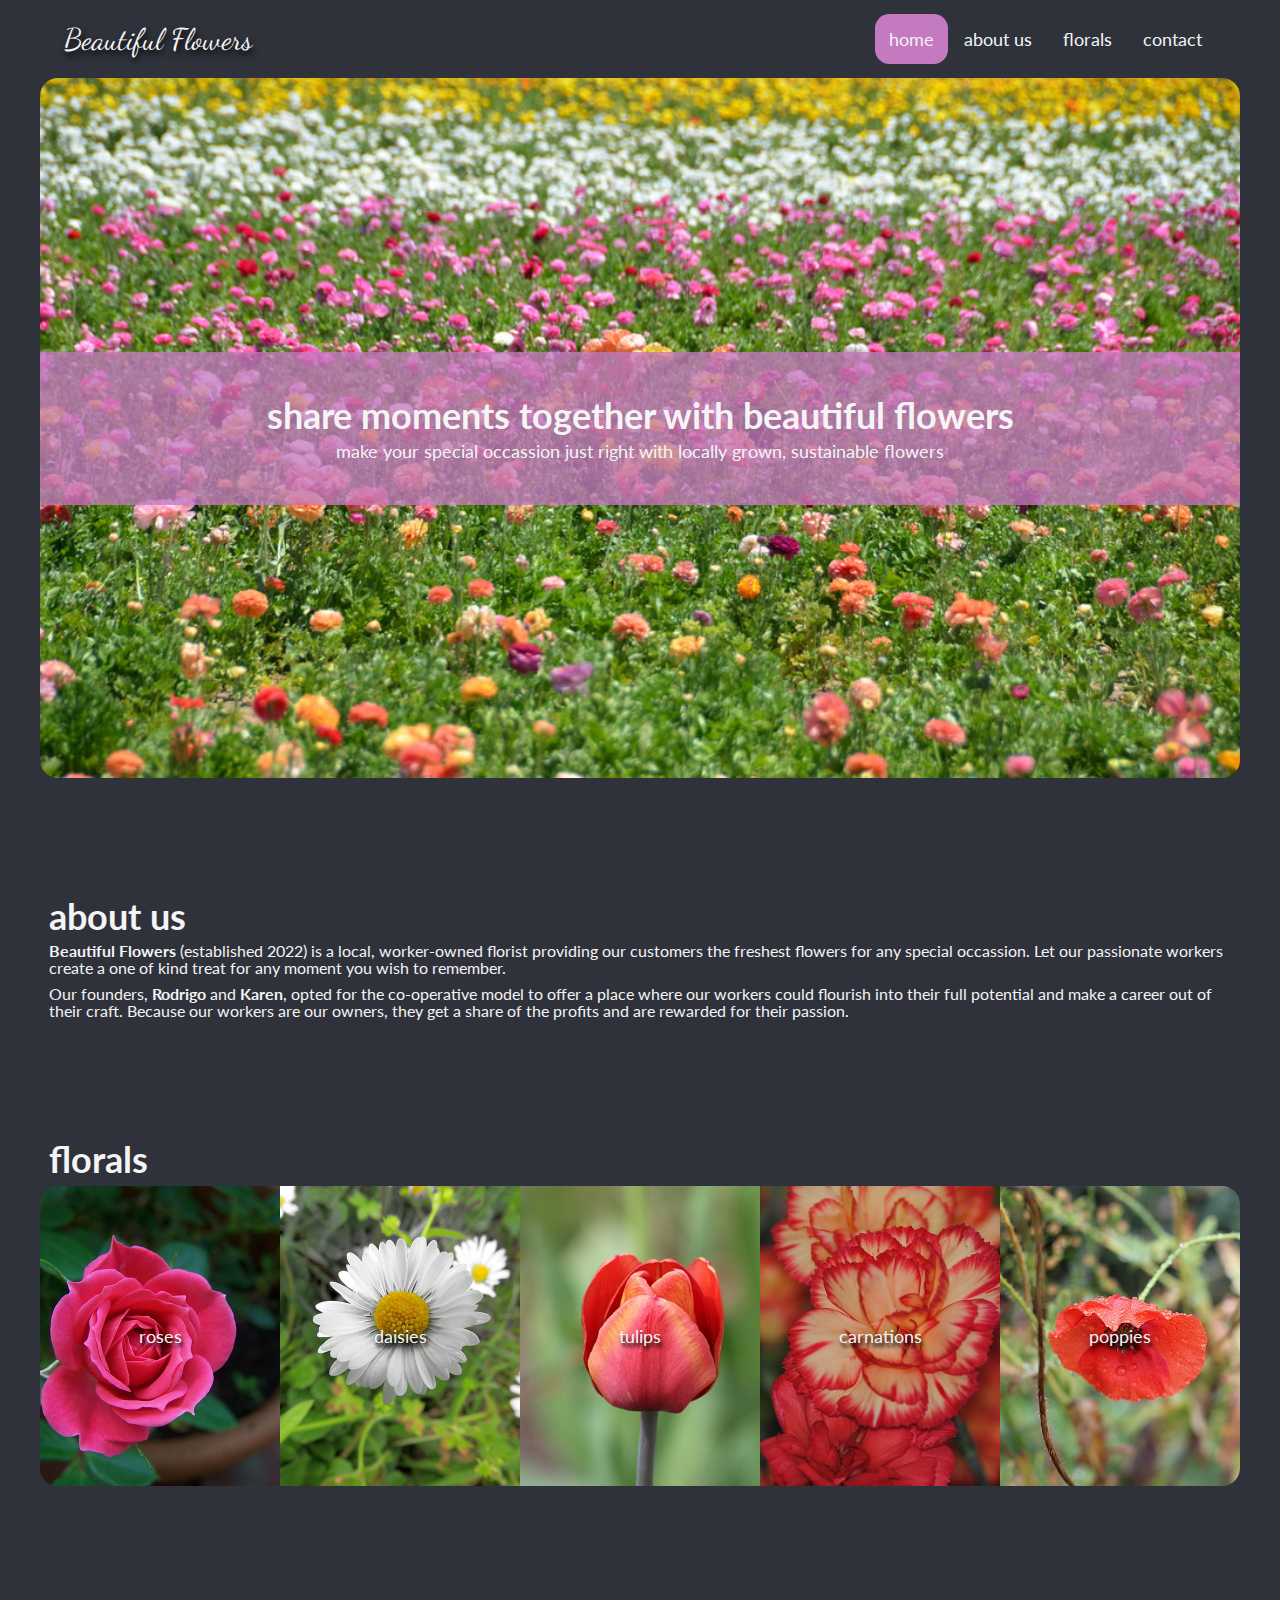
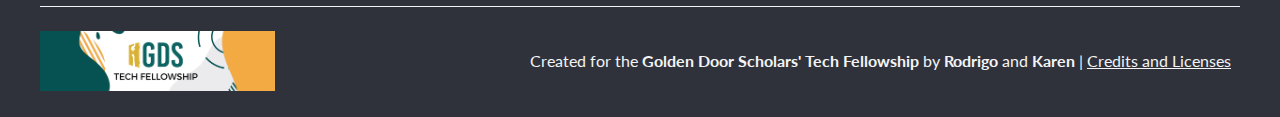
<file: index.html>
<!DOCTYPE html>
<html lang="en">
<head>
    <meta charset="UTF-8">
    <meta http-equiv="X-UA-Compatible" content="IE=edge">
    <meta name="viewport" content="width=device-width, initial-scale=1.0">
    <link rel="preconnect" href="https://fonts.googleapis.com">
    <link rel="preconnect" href="https://fonts.gstatic.com" crossorigin>
    <link href="https://fonts.googleapis.com/css2?family=Dancing+Script&family=Lato:wght@400;700&display=swap" rel="stylesheet">  
    <link rel="stylesheet" href="styles/reset.css">
    <link rel="stylesheet" href="styles/main.css">
    <title>Beautiful Flowers</title>
</head>
<body>
    <header>
        <h1 id="logo">Beautiful Flowers</h1>
        <nav>
            <ul>
                <li><a class="active" href="index.html">home</a></li>
                <li><a href="#aboutus">about us</a></li>
                <li><a href="#florals">florals</a></li>
                <li><a href="contact.html">contact</a></li>
            </ul>
        </nav>
    </header>
    <!-- Website Hero -->
    <section id="hero">
        <hero-banner>
            <h2>share moments together with beautiful flowers</h2>
            <h3>make your special occassion just right with locally grown, sustainable flowers</h3> 
        </hero-banner>
    </section>
    <!-- Main Content -->
    <main>
        <!-- About Section -->
        <section id="aboutus">
            <h2>about us</h2>
            <p><strong>Beautiful Flowers</strong> (established 2022) is a local, worker-owned florist providing our customers the freshest flowers for any special occassion. Let our passionate workers create a one of kind treat for any moment you wish to remember.</p>

            <p>Our founders, <strong>Rodrigo</strong> and <strong>Karen</strong>, opted for the co-operative model to offer a place where our workers could flourish into their full potential and make a career out of their craft. Because our workers are our owners, they get a share of the profits and are rewarded for their passion.</p>
        </section>
        <!-- Floral Product Showcase -->
        <section id="florals">
            <h2>florals</h2>
            <floral-display>
                <floral-item id="roses">
                    <h3>roses</h3>
                </floral-item>
                <floral-item id="daisies">
                    <h3>daisies</h3>
                </floral-item>
                <floral-item id="tulips">
                    <h3>tulips</h3>
                </floral-item>
                <floral-item id="carnations">
                    <h3>carnations</h3>
                </floral-item>
                <floral-item id="poppies">
                    <h3>poppies</h3>
                </floral-item>
            </floral-display>

        </section>
    </main>
    <footer>
        <a href="https://www.goldendoorscholars.org/"><img src="img/gds-banner.png" alt="banner for golden door scholars' tech fellowship"></a>
        <p>Created for the <strong>Golden Door Scholars' Tech Fellowship</strong> by <strong>Rodrigo</strong> and <strong>Karen</strong> | <a href="licenses.html">Credits and Licenses</a></p>
    </footer>
</body>
</html>
</file>
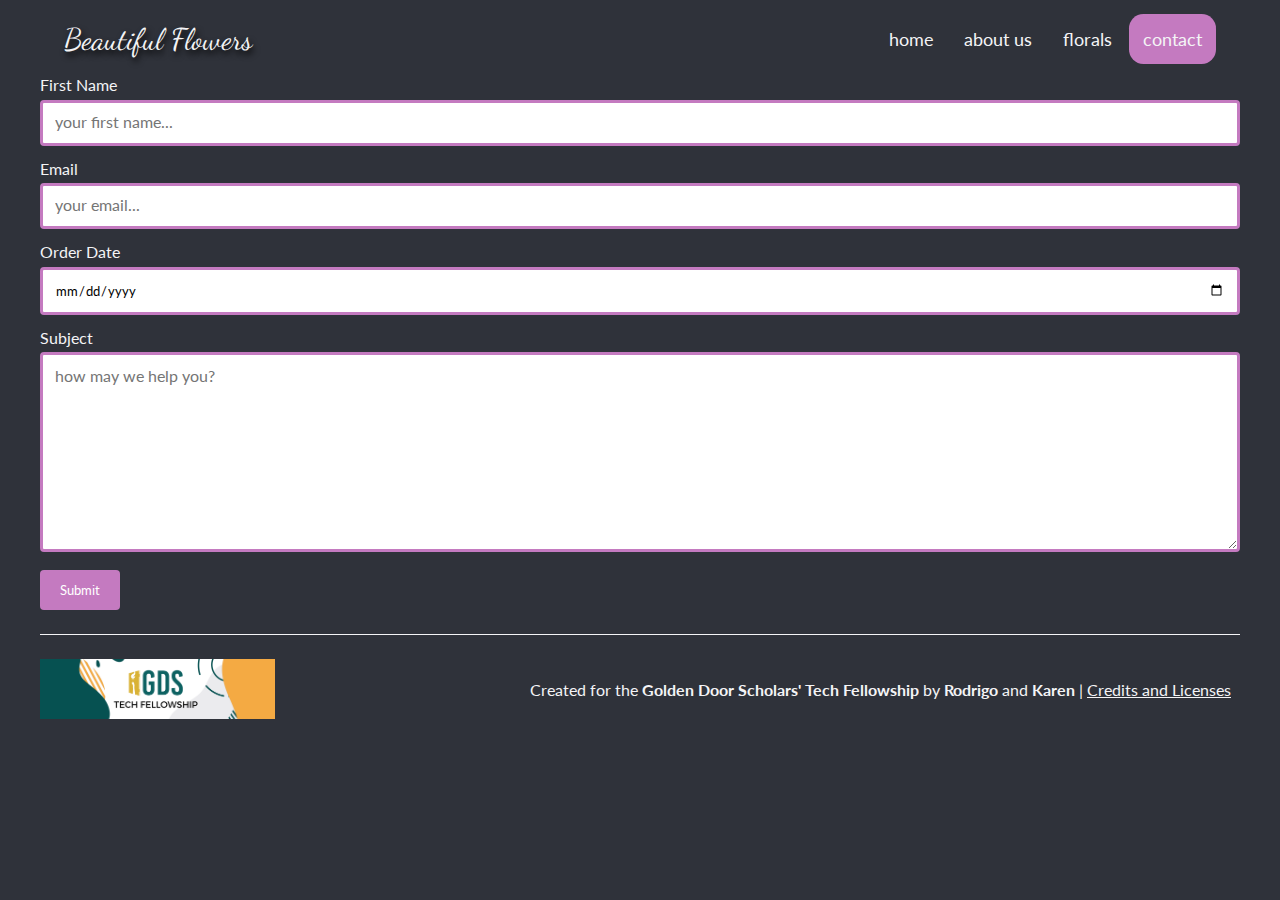
<file: contact.html>
<!DOCTYPE html>
<html lang="en">
<head>
    <meta charset="UTF-8">
    <meta http-equiv="X-UA-Compatible" content="IE=edge">
    <meta name="viewport" content="width=device-width, initial-scale=1.0">
    <link rel="preconnect" href="https://fonts.googleapis.com">
    <link rel="preconnect" href="https://fonts.gstatic.com" crossorigin>
    <link href="https://fonts.googleapis.com/css2?family=Dancing+Script&family=Lato:wght@400;700&display=swap" rel="stylesheet">  
    <link rel="stylesheet" href="styles/reset.css">
    <link rel="stylesheet" href="styles/main.css">
    <title>Beautiful Flowers: Contact Us</title>
</head>
<body>
    <header>
        <h1 id="logo">Beautiful Flowers</h1>
        <nav>
            <ul>
                <li><a href="index.html">home</a></li>
                <li><a href="index.html#aboutus">about us</a></li>
                <li><a href="index.html#florals">florals</a></li>
                <li><a class="active" href="contact.html">contact</a></li>
            </ul>
        </nav>
    </header>
    <!-- Main Content -->
    <main>
        <!-- Contact Form -->
        <form action="https://docs.google.com/forms/u/0/d/e/1FAIpQLSfYSQ1xGkEDaPFl6Z0mELu0uv7pPMihNPX09dA17pUQ6hmrxA/formResponse" method="POST">
            <label for="fname">First Name</label>
            <input type="text" id="fname" name="entry.268728700" placeholder="your first name...">

            <label for="email">Email</label>
            <input type="text" id="email" name="entry.172633445" placeholder="your email...">

            <label for="date">Order Date</label>
            <input type="date" id="date" name="entry.1853042686">

            <label for="subject">Subject</label>
            <textarea id="subject" name="entry.1852252078" placeholder="how may we help you?" style="height:200px"></textarea>

            <input type="submit" value="Submit">

        </form>
    </div>
    </main>
    <footer>
        <a href="https://www.goldendoorscholars.org/"><img src="img/gds-banner.png" alt="banner for golden door scholars' tech fellowship"></a>
        <p>Created for the <strong>Golden Door Scholars' Tech Fellowship</strong> by <strong>Rodrigo</strong> and <strong>Karen</strong> | <a href="licenses.html">Credits and Licenses</a></p>
    </footer>
</body>
</html>
</file>
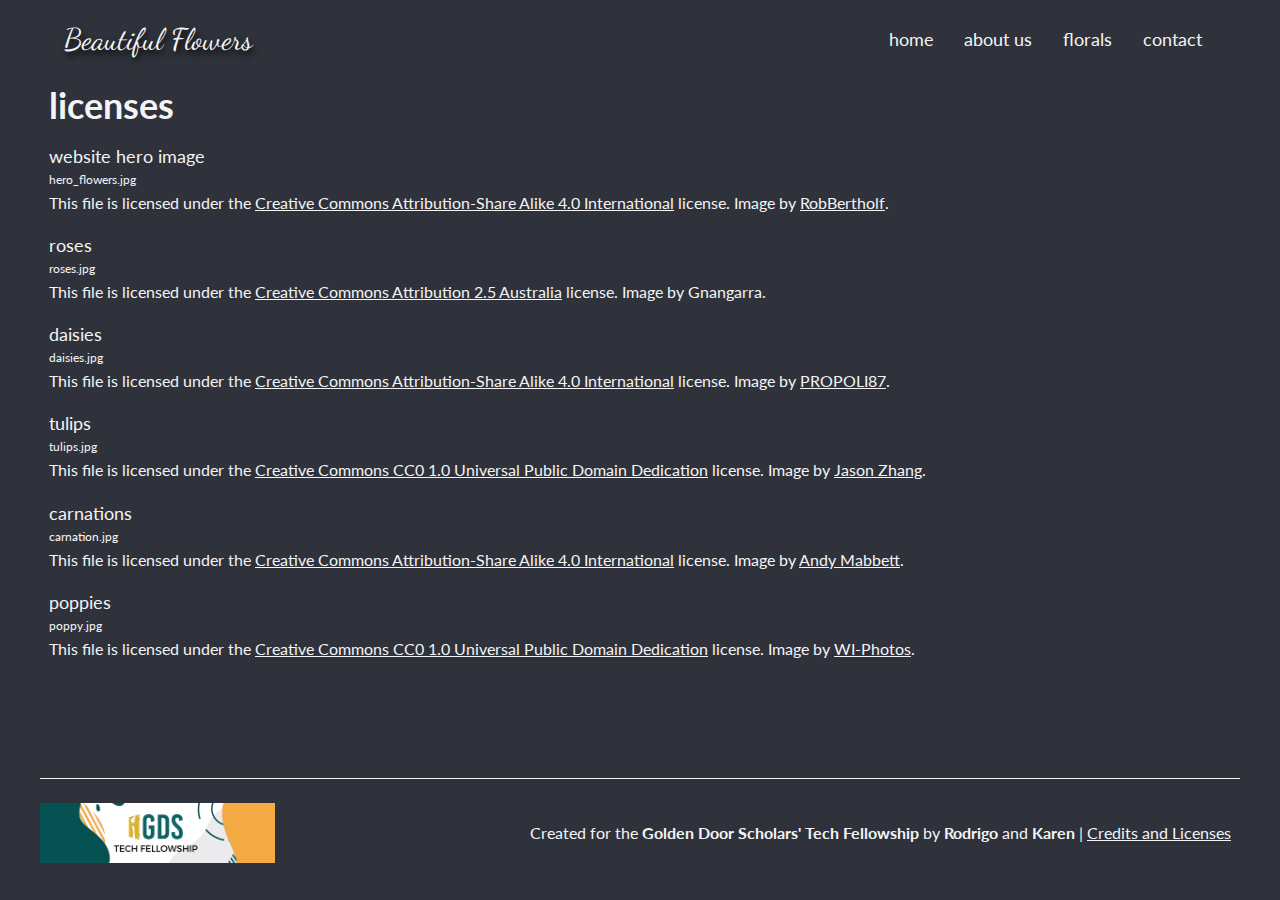
<file: licenses.html>
<!DOCTYPE html>
<html lang="en">
<head>
    <meta charset="UTF-8">
    <meta http-equiv="X-UA-Compatible" content="IE=edge">
    <meta name="viewport" content="width=device-width, initial-scale=1.0">
    <link rel="preconnect" href="https://fonts.googleapis.com">
    <link rel="preconnect" href="https://fonts.gstatic.com" crossorigin>
    <link href="https://fonts.googleapis.com/css2?family=Dancing+Script&family=Lato:wght@400;700&display=swap" rel="stylesheet">  
    <link rel="stylesheet" href="styles/reset.css">
    <link rel="stylesheet" href="styles/main.css">
    <title>Beautiful Flowers</title>
</head>
<body>
    <header>
        <h1 id="logo">Beautiful Flowers</h1>
        <nav>
            <ul>
                <li><a href="index.html">home</a></li>
                <li><a href="index.html#aboutus">about us</a></li>
                <li><a href="index.html#florals">florals</a></li>
                <li><a href="contact.html">contact</a></li>
            </ul>
        </nav>
    </header>
    <!-- Main Content -->
    <main>
        <!-- License/Credit Section -->
        <section id="licenses">
            <h2>licenses</h2>
            <content-licenses>
                <license-item>
                    <h3>website hero image</h3>
                    <h4>hero_flowers.jpg</h4>
                    <p>This file is licensed under the <a href="https://creativecommons.org/licenses/by-sa/4.0/deed.en">Creative Commons Attribution-Share Alike 4.0 International</a> license. Image by <a href="https://commons.wikimedia.org/wiki/User:RobBertholf">RobBertholf</a>.</p>
                </license-item>
                <license-item>
                    <h3>roses</h3>
                    <h4>roses.jpg</h4>
                    <p>This file is licensed under the <a href="https://creativecommons.org/licenses/by/2.5/au/deed.en">Creative Commons Attribution 2.5 Australia</a> license. Image by Gnangarra.</p>
                </license-item>
                <license-item>
                    <h3>daisies</h3>
                    <h4>daisies.jpg</h4>
                    <p>This file is licensed under the <a href="https://creativecommons.org/licenses/by-sa/4.0/deed.en">Creative Commons Attribution-Share Alike 4.0 International</a> license. Image by <a href="https://commons.wikimedia.org/wiki/User:PROPOLI87">PROPOLI87</a>.</p>
                </license-item>
                <license-item>
                    <h3>tulips</h3>
                    <h4>tulips.jpg</h4>
                    <p>This file is licensed under the <a href="https://creativecommons.org/publicdomain/zero/1.0/deed.en">Creative Commons CC0 1.0 Universal Public Domain Dedication</a> license. Image by <a href="https://commons.wikimedia.org/wiki/User:Hi%C3%A0n">Jason Zhang</a>.</p>
                </license-item>
                <license-item>
                    <h3>carnations</h3>
                    <h4>carnation.jpg</h4>
                    <p>This file is licensed under the <a href="https://creativecommons.org/licenses/by-sa/4.0/deed.en">Creative Commons Attribution-Share Alike 4.0 International</a> license. Image by <a href="https://commons.wikimedia.org/wiki/Creator:Andy_Mabbett">Andy Mabbett</a>.</p>
                </license-item>
                <license-item>
                    <h3>poppies</h3>
                    <h4>poppy.jpg</h4>
                    <p>This file is licensed under the <a href="https://creativecommons.org/publicdomain/zero/1.0/deed.en">Creative Commons CC0 1.0 Universal Public Domain Dedication</a> license. Image by <a href="https://commons.wikimedia.org/wiki/User:WI-Photos">WI-Photos</a>.</p>
                </license-item>
            </content-licenses>
            
        </section>
    </main>
    <footer>
        <a href="https://www.goldendoorscholars.org/"><img src="img/gds-banner.png" alt="banner for golden door scholars' tech fellowship"></a>
        <p>Created for the <strong>Golden Door Scholars' Tech Fellowship</strong> by <strong>Rodrigo</strong> and <strong>Karen</strong> | <a href="licenses.html">Credits and Licenses</a></p>
    </footer>
</body>
</html>
</file>
<file: styles/main.css>
/* Box Sizing/Body */

* {
    box-sizing: border-box;
}

html {
    font-size: 12px;
    font-family: Lato, sans-serif;
    color: #F4F4F6;
}

body {
    background-color: #2F323A;
}

/* Text */

h2 {
    display: block;
    font-size: 3rem;
    font-weight: 700;
    margin: 0.75rem;
}

h3 {
    display: block;
    margin: 0.75rem;
    font-size: 1.5rem;
}

h4 {
    display: block;
    margin: 0.75rem;
}

a { 
    color: #F4F4F6;
}

a:hover { 
    text-decoration: none;
}

p {
    font-size: 1.3rem;
    line-height: 1.1;
    margin: 0.75rem;
}

strong {
    font-weight: 700;
}

/* Nav */

#logo {
    font-family: 'Dancing Script', cursive;
    text-shadow: 0.2rem 0.3rem 0.5rem #000000;
    font-size: 2.5rem;
    user-select: none;
}

header {
    display: flex;
    align-items: center;
    justify-content: space-between;
    max-width: 1200px;
    margin: 0 auto;
    padding: 2rem;
}

nav > ul > li {
    display: inline;
}

nav a {
    text-align: center;
    color: #F4F4F6;
    font-size: 1.5rem;
    padding: 1.16rem;
    text-decoration: none;
    transition: color 0.1s ease-out;
}

nav a:hover {
    color: #DEBAC0;
    transition: color 0.1s ease-in;
}

.active {
    background-color: #C47AC0;
    border-radius: 1.2rem;
}

.active:hover {
    background-color: #883984c5;;
}

/* Website Hero */

#hero {
    display: flex;
    height: 700px;
    max-width: 1200px;
    margin: 0 auto;
    border-radius: 1.5rem;
    background-image: url('../img/hero_flowers.jpg');
    background-position: center;
    background-size: cover;
    justify-content: center;
    align-items: center;
}

hero-banner {
    text-align: center;
    background-color: #c47ac0c5;
    width: 100%;
    padding: 3rem 0;
}

/* Main Content */

main {
    max-width: 1200px;
    margin: 0 auto;
}

section {
    margin: 10rem 0;
}

floral-display {
    display: flex;
    justify-content: space-around;
    height: 25rem;
}

floral-item {
    display: flex;
    flex-basis: 20%;
    justify-content: center;
    align-items: center;
    background-position: center;
    background-size: cover;
    text-shadow: 0.2rem 0.3rem 0.3rem #000000;
    transition: flex-basis 0.6s cubic-bezier(0.33, 1, 0.68, 1);
}

floral-item:hover {
    flex-basis: 30%;
    cursor: pointer;
    transition: flex-basis 0.6s cubic-bezier(0.32, 0, 0.67, 0);
}

#roses {
    background-image: url('../img/roses.jpg');
    border-radius: 1.5rem 0 0 1.5rem;
}

#daisies {
    background-image: url('../img/daisies.jpg');
}

#tulips {
    background-image: url('../img/tulips.jpg');
    background-position: left;
}

#carnations {
    background-image: url('../img/carnation.jpg');
    background-position: center;
}

#poppies {
    background-image: url('../img/poppy.jpg');
    border-radius: 0 1.5rem 1.5rem 0;
}

#licenses {
    margin: 0 0 10rem 0;
}

license-item > h3 {
    margin: 2rem 0.75rem 0 0.75rem;
}

/*Contact Form*/

input[type=text], input[type=date], select, textarea {
    width: 100%; 
    padding: 1rem; 
    border: 3px solid #C47AC0; 
    border-radius: 4px;
    box-sizing: border-box; 
    margin-top: 0.5rem;
    margin-bottom: 1.33rem;
    resize: vertical;
    font-family: Lato, sans-serif;
}

label {
    font-family: Lato, sans-serif;
    font-size: 1.3rem;
}

input[type=text]::placeholder, input[type=date]::placeholder {
    font-family: Lato, sans-serif;
    font-size: 1.3rem;
}

textarea::placeholder {
    font-family: Lato, sans-serif;
    font-size: 1.3rem;
}

input[type=submit] {
    background-color: #C47AC0;
    color: white;
    padding: 12px 20px;
    border: none;
    border-radius: 4px;
    cursor: pointer;
    font-family: Lato, sans-serif;
}

input[type=submit]:hover {
    background-color: #883984c5;
}

/* Footer */

footer {
    display: flex;
    justify-content: space-between;
    align-items: center;
    max-width: 1200px;
    margin: 2em auto;
    border-top: 1px solid #F4F4F6;
    padding-top: 2em;
}

footer img {
    height: 5rem;
}

footer a {
    color: #F4F4F6;
}

footer a:hover {
    text-decoration: none;
}
</file>
